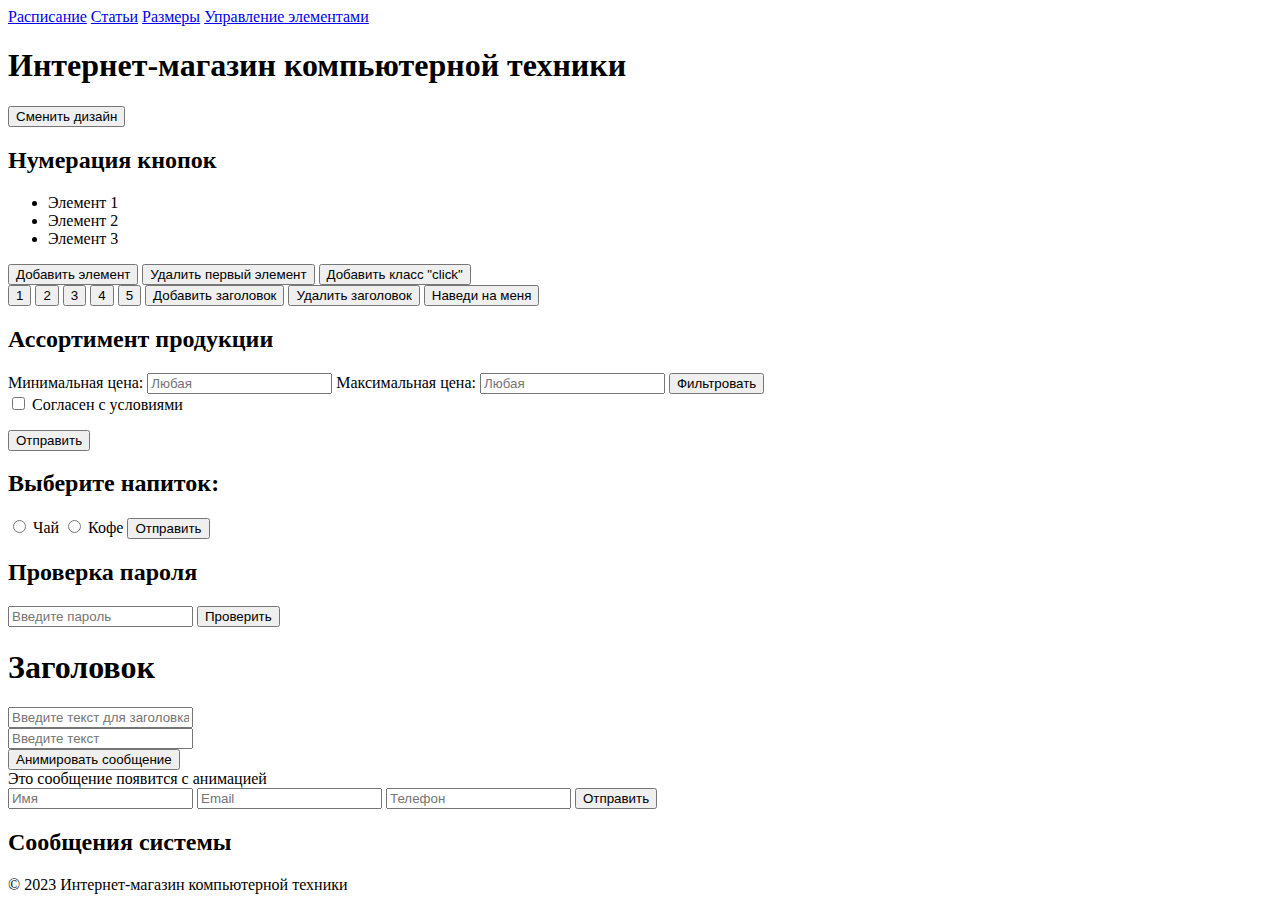
<file: index.html>
<!DOCTYPE html>
<html lang="ru">
<head>
    <meta charset="UTF-8">
    <meta name="viewport" content="width=device-width, initial-scale=1.0">
    <title>Интернет-магазин компьютерной техники</title>
    <link rel="stylesheet" href="index.css">
</head>
<body>
    <header>
        <a href="Самостоятельная.html">Расписание</a>
        <a href="Задание 3.html">Статьи</a>
        <a href="задание 1.html">Размеры</a>
        <a href="задание2.html">Управление элементами</a>
        <h1>Интернет-магазин компьютерной техники</h1>
        <button id="themeToggle">Сменить дизайн</button>
    </header>
    <div class="content"></div>
    <!-- Добавленная секция с тремя кнопками -->
        <h2>Нумерация кнопок</h2>
    <section id="list-container">
        <ul id="itemList">
            <li>Элемент 1</li>
            <li>Элемент 2</li>
            <li>Элемент 3</li>
        </ul>
        <button id="addItemButton">Добавить элемент</button>
        <button id="removeFirstItemButton">Удалить первый элемент</button>
        <button id="clickClassButton">Добавить класс "click"</button>
    </section>
    <section id="buttons">
        <button class="number-button">1</button>
        <button class="number-button">2</button>
        <button class="number-button">3</button>
        <button id="countButton">4</button>
        <button id="textChangeButton">5</button>
        <button id="addTitleButton">Добавить заголовок</button>
        <button id="removeTitleButton">Удалить заголовок</button>
        <button id="hoverButton">Наведи на меня</button>
    </section>
    <main>
        <section id="catalog">
            <h2>Ассортимент продукции</h2>
            <form id="filter-form">
                <label for="min-price">Минимальная цена:</label>
                <input type="number" id="min-price" placeholder="Любая">
                
                <label for="max-price">Максимальная цена:</label>
                <input type="number" id="max-price" placeholder="Любая">
                
                <button type="submit">Фильтровать</button>
            </form>

            <div id="products-list"></div>
        </section>
        <section id="agreement-section">
    <form id="agreement-form">
        <label>
            <input type="checkbox" id="agree-checkbox">
            Согласен с условиями
        </label>
        <p id="agreement-error" class="error-message"></p>
        <button type="button" id="submit-agreement">Отправить</button>
    </form>
</section>  
        <section id="drink-selection">
    <h2>Выберите напиток:</h2>
    <form id="drink-form">
        <label>
            <input type="radio" name="drink" value="tea"> Чай
        </label>
        <label>
            <input type="radio" name="drink" value="coffee"> Кофе
        </label>
        <button type="button" id="submit-drink">Отправить</button>
    </form>
</section>
<section id="password-section">
    <h2>Проверка пароля</h2>
    <div class="password-container">
        <input type="password" id="password-input" placeholder="Введите пароль">
        <button id="check-password">Проверить</button>
    </div>
    <p id="password-message"></p>
</section>
<section id="dynamic-title-section">
    <h1 id="dynamic-heading">Заголовок</h1>
    <input 
        type="text" 
        id="title-input" 
        placeholder="Введите текст для заголовка"
    >
</section>
<section id="dynamic-content">
    <div class="input-group">
        <input type="text" id="from" placeholder="Введите текст">
        <span id="output"></span>
    </div>

    <div>
        <button class="messageBtn">Анимировать сообщение</button>
        <div class="message">Это сообщение появится с анимацией</div>
    </div>

    <form id="validationForm">
        <input type="text" name="name" placeholder="Имя" required>
        <input type="email" name="email" placeholder="Email" required>
        <input type="tel" name="phone" placeholder="Телефон" required>
        <button type="submit">Отправить</button>
    </form>
</section>
<section id="messages-section">
    <h2>Сообщения системы</h2>
    <div id="messages-container"></div>
</section>
    </main>
    <footer>
        <p>© 2023 Интернет-магазин компьютерной техники</p>
    </footer>

    <script src="index.js"></script>
    <script src="java.js"></script>
    <script src="script.js"></script>
</body>
</html>
</file>
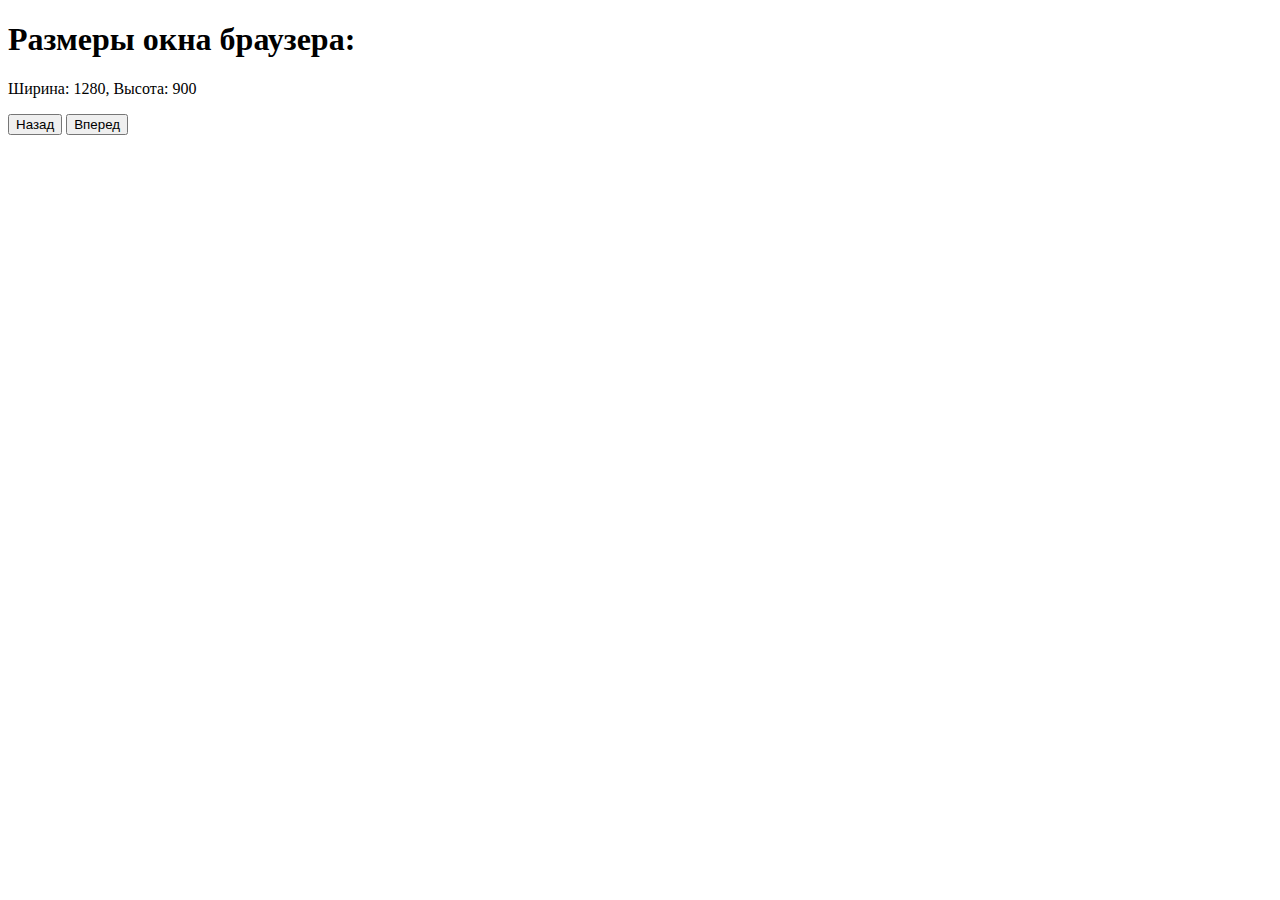
<file: задание 1.html>
<!DOCTYPE html>
<html lang="en">
<head>
    <meta charset="UTF-8">
    <title>Задание 1</title>
</head>
<body>
    <h1>Размеры окна браузера:</h1>
    <p id="size"></p>

    <button onclick="goBack()">Назад</button>
    <button onclick="goForward()">Вперед</button>

    <script>
        function updateWindowSize() {
            const width = window.innerWidth || document.documentElement.clientWidth || document.body.clientWidth;
            const height = window.innerHeight || document.documentElement.clientHeight || document.body.clientHeight;
            document.getElementById('size').innerHTML = 'Ширина: ' + width + ', Высота: ' + height;
        }

        window.addEventListener('resize', updateWindowSize);

        updateWindowSize();

        window.onbeforeunload = function(event) {
            return "Вы действительно хотите покинуть страницу?";
        };

        function goBack() {
            if (history.length > 1) {
                history.back();
            } else {
                alert("Нет предыдущих страниц!");
            }
        }

        function goForward() {
            if (history.forward()) {
                history.forward();
            } else {
                alert("Нет последующих страниц!");
            }
        }
    </script>
</body>
</html>
</file>
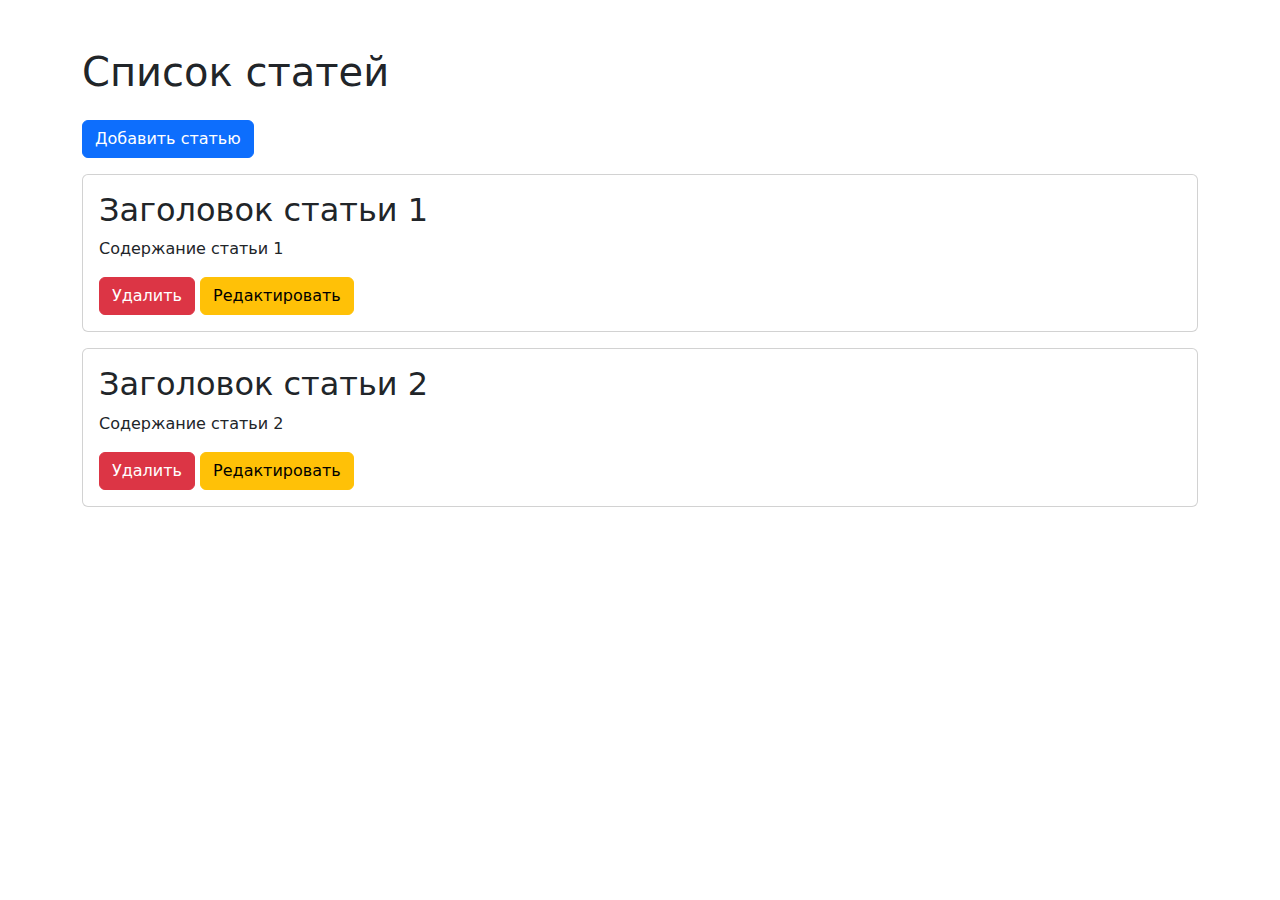
<file: Задание 3.html>
<!DOCTYPE html>
<html lang="ru">
<head>
    <meta charset="UTF-8">
    <meta name="viewport" content="width=device-width, initial-scale=1.0">
    <title>Список статей</title>
    <link href="https://cdn.jsdelivr.net/npm/bootstrap@5.3.0/dist/css/bootstrap.min.css" rel="stylesheet">
    <style>
        .article {
            margin-bottom: 20px;
        }
    </style>
</head>
<body>
    <div class="container mt-5">
        <h1 class="mb-4">Список статей</h1>
        <button id="addArticle" class="btn btn-primary mb-3">Добавить статью</button>
        <div id="articles"></div>
    </div>

    <script src="https://cdn.jsdelivr.net/npm/bootstrap@5.3.0/dist/js/bootstrap.bundle.min.js"></script>
    <script src="java.js"></script>
</body>
</html>
</file>
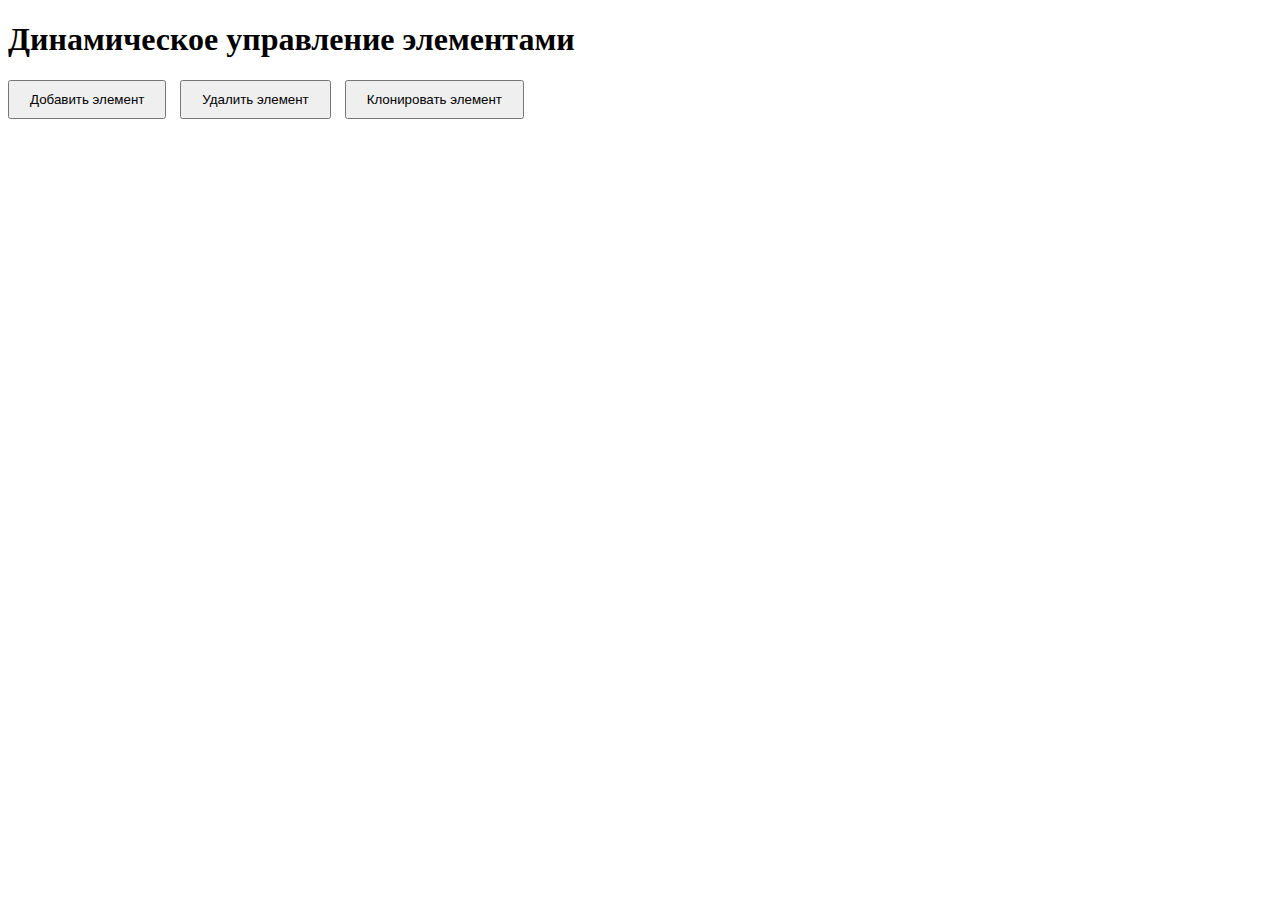
<file: задание2.html>
<!DOCTYPE html>
<html lang="ru">
<head>
    <meta charset="UTF-8">
    <title>Динамическое управление элементами</title>
    <style>
        /* Стили для div-элементов */
        .box {
            display: inline-block;
            margin: 10px;
            background-color: #f0f0f0;
            border-radius: 5px;
            font-size: 16px;
            text-align: center;
            line-height: 100px;
            color: black;
            box-shadow: 0 2px 5px rgba(0,0,0,.1);
        }

        button {
            padding: 10px 20px;
            cursor: pointer;
            margin-right: 10px;
        }
    </style>
</head>
<body>
    <h1>Динамическое управление элементами</h1>
    <button onclick="addBox()">Добавить элемент</button>
    <button onclick="removeLastBox()">Удалить элемент</button>
    <button onclick="cloneLastBox()">Клонировать элемент</button>

    <div id="container"></div>

    <script>
        let counter = 0; // Счётчик для уникальных номеров элементов

        const container = document.querySelector('#container');

        // Функция для добавления нового элемента
        function addBox() {
            counter++;
            const newDiv = document.createElement('div');
            newDiv.classList.add('box');
            newDiv.style.width = '100px';
            newDiv.style.height = '100px';
            newDiv.textContent = `${counter}`;
            container.appendChild(newDiv);
        }

        // Функция для удаления последнего элемента
        function removeLastBox() {
            const boxes = Array.from(document.querySelectorAll('.box'));
            if (boxes.length === 0) return;
            const lastBox = boxes.pop();
            container.removeChild(lastBox);
            counter--; // Уменьшаем счётчик, если удаление успешно
        }

        // Функция для точного клонирования последнего элемента
        function cloneLastBox() {
            const boxes = Array.from(document.querySelectorAll('.box'));
            if (boxes.length === 0) return;
            const lastBox = boxes.slice(-1)[0]; // Берём последний элемент массива
            const clonedBox = lastBox.cloneNode(true); // Глубокий клон узла
            container.appendChild(clonedBox);
            // Не увеличиваем счётчик здесь, потому что хотим сохранить исходный номер
        }
    </script>
</body>
</html>
</file>
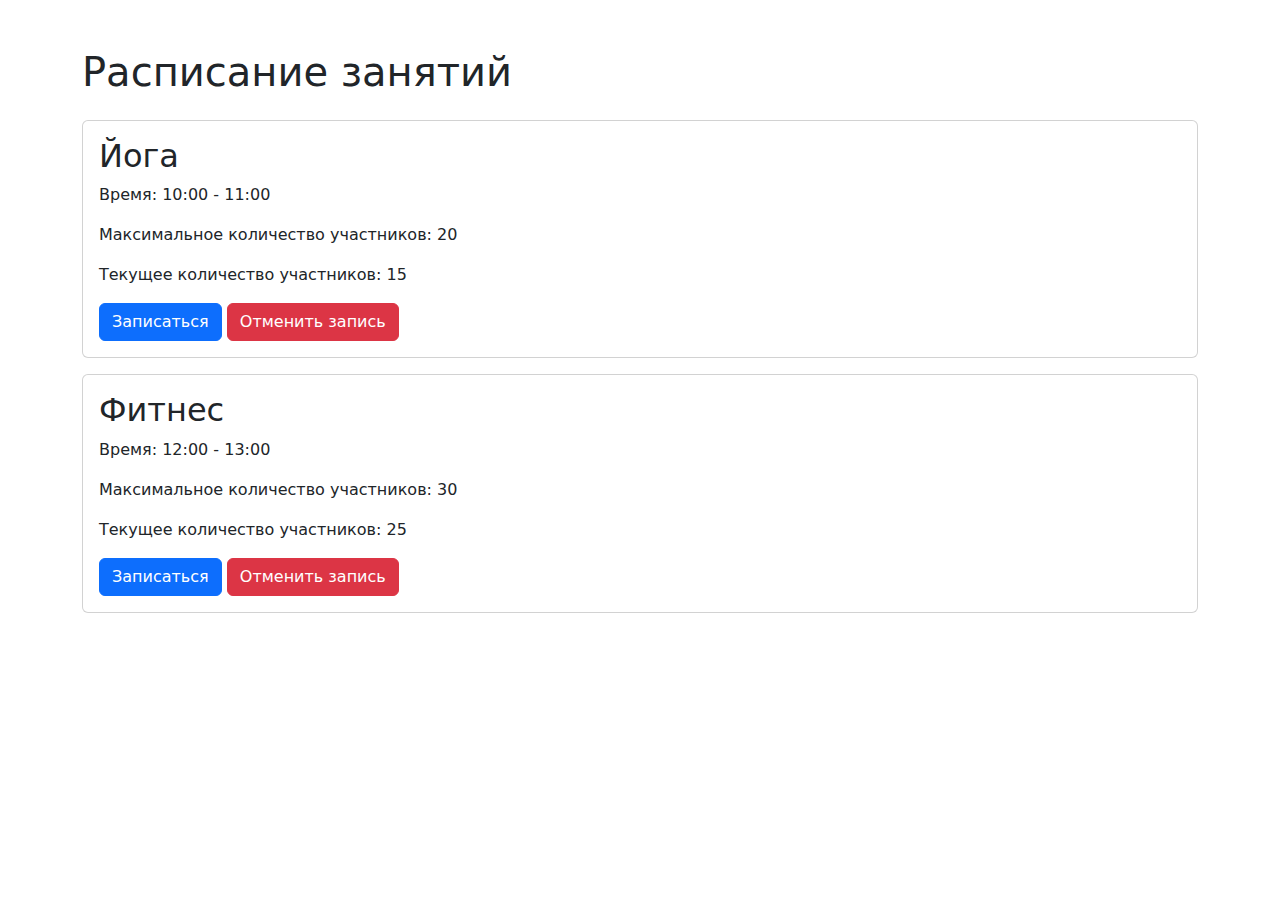
<file: Самостоятельная.html>
<!DOCTYPE html>
<html lang="ru">
<head>
    <meta charset="UTF-8">
    <meta name="viewport" content="width=device-width, initial-scale=1.0">
    <title>Расписание занятий</title>
    <link href="https://cdn.jsdelivr.net/npm/bootstrap@5.3.0/dist/css/bootstrap.min.css" rel="stylesheet">
    <style>
        .session {
            margin-bottom: 20px;
        }
    </style>
</head>
<body>
    <div class="container mt-5">
        <h1 class="mb-4">Расписание занятий</h1>
        <div id="sessions"></div>
    </div>

    <script src="https://cdn.jsdelivr.net/npm/bootstrap@5.3.0/dist/js/bootstrap.bundle.min.js"></script>
    <script src="script.js"></script>
</body>
</html>
</file>
<file: index.css>

</file>
